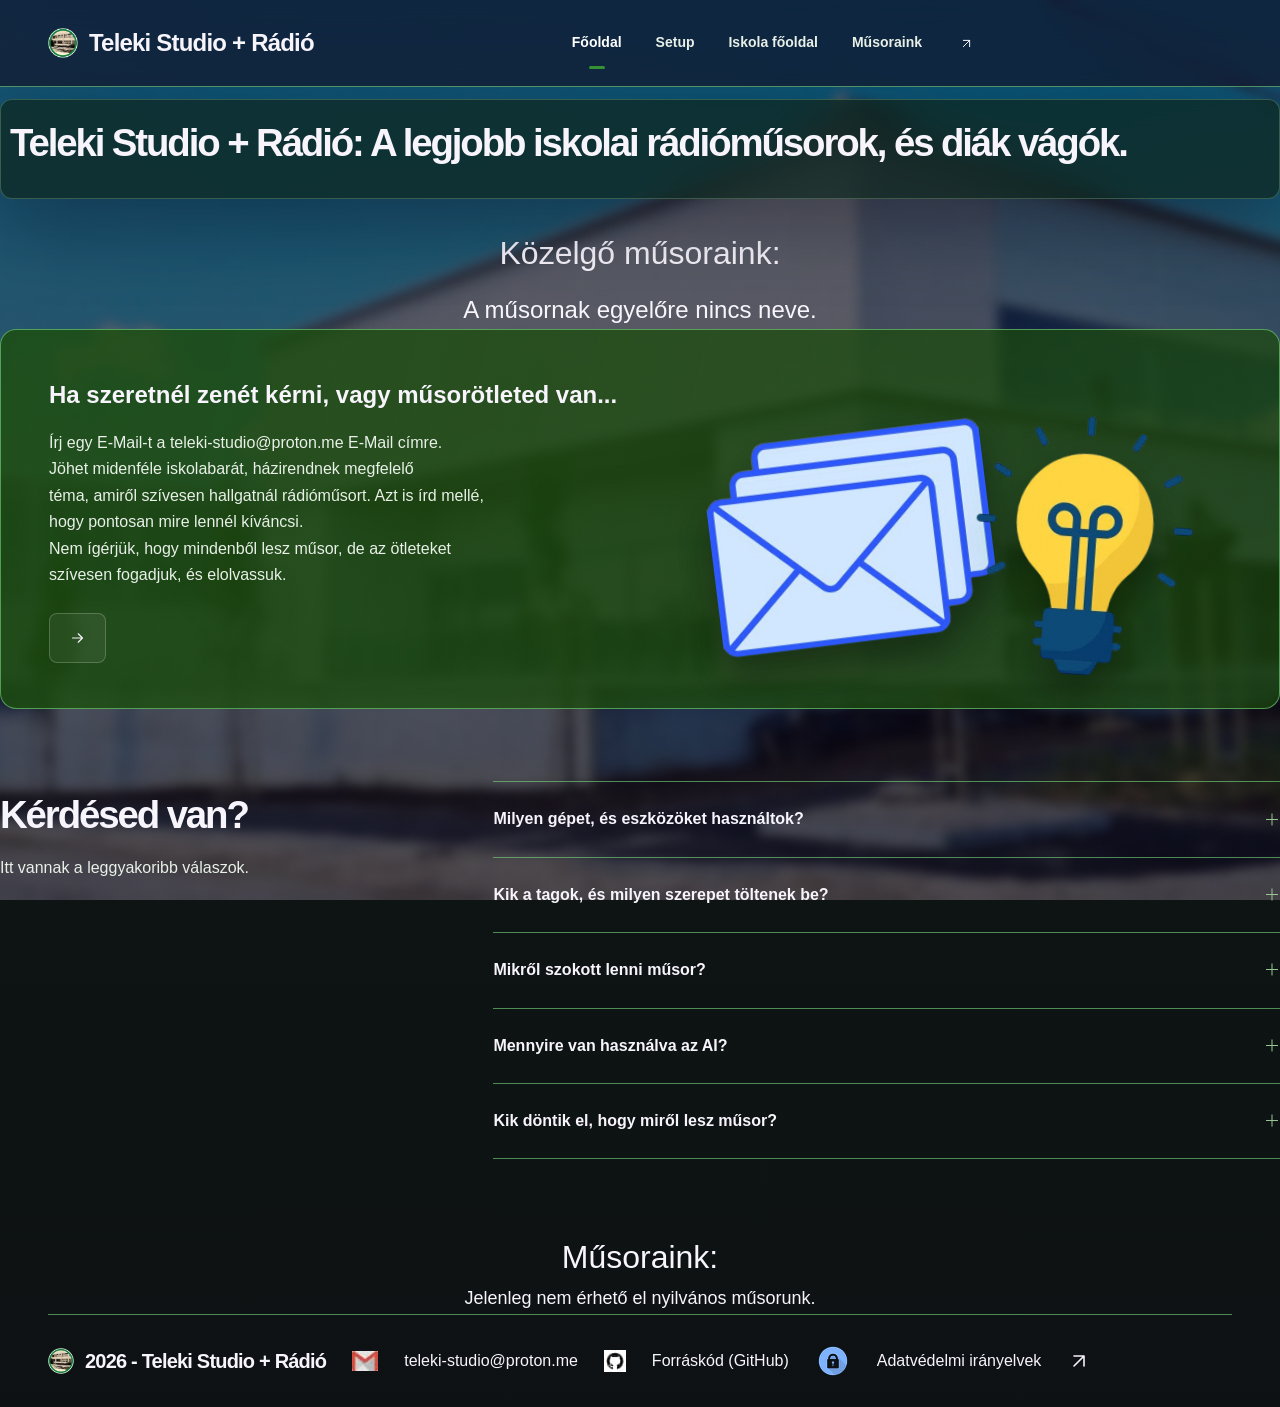
<file: index.html>
<!DOCTYPE html>
<html lang="hu">
  <head>
    <meta charset="UTF-8" />
    <meta name="viewport" content="width=device-width, initial-scale=1" />
    <title>Teleki Studio + Rádió</title>
    <meta name="description" />
    <meta name="robots" content="index, follow" />
    <meta name="theme-color" content="#0d220e" />
    <meta name="color-scheme" content="dark" />
    <meta property="og:title" content="Teleki Studio + Rádió" />
    <meta property="og:image" content="./bgweb.png" />
    <meta property="og:type" content="website" />
    <meta property="og:url" content="https://teleki-studio.github.io" />
    <link rel="icon" type="image/png" href="./favicon.png" />
    <link rel="stylesheet" href="./style.css" />

    <script src="./script.js"></script>
  </head>
  <body>
    <a class="skip-link" href="#main">Ugrás a tartalomhoz</a>
    <header class="site-header">
      <div class="header-inner wrap">
        <a class="brand" href="" aria-label="Teleki Studio – főoldal">
          <img src="logo.png" width="30" height="30" alt="Logo" />
          <span>Teleki Studio + Rádió</span>
        </a>
        <nav aria-label="Fő navigáció">
          <a href="./" aria-current="page">Főoldal</a><a href="./setup/">Setup</a><a href="https://erd-telekisamuel.hu">Iskola főoldal</a><a href="./musoraink/">Műsoraink</a>
            <svg
              class="icon"
              width="24"
              height="24"
              viewBox="0 0 24 24"
              fill="none"
              stroke="currentColor"
              stroke-width="1.6"
              stroke-linecap="round"
              stroke-linejoin="round"
              aria-hidden="true"
            >
              <path d="M7 17 17 7M7 7h10v10" /></svg>
            </a>
        </nav>
            <path d="M7 17 17 7M7 7h10v10" />
            </svg>
        </a>
      </div>
    </header>
      <section class="video-feature" aria-labelledby="video-title">
        <div class="section-heading">
          <div>
            <h2 id="community-title">Teleki Studio + Rádió: A legjobb iskolai rádióműsorok, és diák vágók.</h2>
          </div>
          <!-- <div> -->
            <!-- <h3 id="community-title">⛄ Jó téli szünetet mindenkinek! ⛄</h3> -->
          <!-- </div> -->
        </div>
      </section>
    
            <div style="font-size: xx-large; margin-top: 40px; margin-bottom: 10px;">
            <div style="font-size: xx-large;">
            <div style="text-align: center;">
                <p>
                  Közelgő műsoraink:
                </p>
            </div>
            </div>
            </div>
            <div style="font-size: x-large;">
            <div style="text-align: center;">
                <p>
                  A műsornak egyelőre nincs neve.
                </p>
            </div>
            </div>

      <section class="request-preview" aria-labelledby="request-title">
        <div class="request-preview-copy">
          <h2 id="request-title">Ha szeretnél zenét kérni, vagy műsorötleted van...</h2>
          <p>
            Írj egy E-Mail-t a 
                <a href="./email/">teleki-studio@proton.me</a>
                 E-Mail címre. 
                 <br /> Jöhet midenféle iskolabarát, <a href="https://erd-telekisamuel.hu/wp-content/uploads/2025/10/Hazirend-2025-26_modositott.pdf">házirend</a>nek megfelelő<br />
                téma, amiről szívesen hallgatnál rádióműsort. Azt is írd mellé, 
                hogy pontosan mire lennél kíváncsi.
                <br /> Nem ígérjük, hogy mindenből lesz műsor, de
                az ötleteket szívesen fogadjuk, és elolvassuk.
          </p>
          <a class="button button-secondary" href="./email"
            >
            <svg
              class="icon"
              width="24"
              height="24"
              viewBox="0 0 24 24"
              fill="none"
              stroke="currentColor"
              stroke-width="1.6"
              stroke-linecap="round"
              stroke-linejoin="round"
              aria-hidden="true"
            >
              <path d="M5 12h14M13 6l6 6-6 6" />
            </svg>
          </a>
        </div>
        <div class="request-preview-art" aria-hidden="true">
          <img
            class="preview-mail"
            src="mail_normal.png"
            alt="E-Mail icon"
            loading="lazy"
          >
          <img
            class="preview-idea"
            src="idea.png"
            alt="Idea symbol"
            loading="lazy"
          >
        </div>
      </section>
    
      <section class="faq section-space" id="faq" aria-labelledby="faq-title">
        <div class="faq-intro">
          <h2 id="faq-title">Kérdésed van?</h2>
          <p>Itt vannak a leggyakoribb válaszok.</p>
        </div>
        <div class="faq-list">

          <details>
            <summary>
              Milyen gépet, és eszközöket használtok?
              <span class="faq-plus" aria-hidden="true"></span>
            </summary>
            <div class="faq-answer">
              <p>
                Minden megtalálható a 
                <a href="setup/">Setup oldalon</a>.
              </p>
            </div>
          </details>

          <details>
            <summary>
              Kik a tagok, és milyen szerepet töltenek be?
              <span class="faq-plus" aria-hidden="true"></span>
            </summary>
            <div class="faq-answer">
              <p>
                Adatvédelmi okok miatt, ezt az információt nem jeleníthetjük meg.
              </p>
            </div>
          </details>

          <details>
            <summary>
              Mikről szokott lenni műsor?
              <span class="faq-plus" aria-hidden="true"></span>
            </summary>
            <div class="faq-answer">
              <p>
                A legtöbbször világnapokról, Nemzeti ünnepekről),
                És iskolánk eseményeiről. Tervben vannak interjúk tanárokkal is.
              </p>
            </div>
          </details>

          <details>
            <summary>
              Mennyire van használva az AI?
              <span class="faq-plus" aria-hidden="true"></span>
            </summary>
            <div class="faq-answer">
              <p>
                Amennyiben elakadtunk valamiben, és kell segítség,
                Abban az esetben használunk AI-t. Semelyik hanganyagunk nem tartalmaz AI generált hangokat.
              </p>
            </div>
          </details>

          <details>
            <summary>
              Kik döntik el, hogy miről lesz műsor?
              <span class="faq-plus" aria-hidden="true"></span>
            </summary>
            <div class="faq-answer">
              <p>
                A felügyelő tanár megmondja, hogy mikről lehet, és a tagok szavaznak. Kivétel, mikor kötelező valamit megcsinálni.
              </p>
            </div>
          </details>
        </div>
      </section>
    </main>

    <div style="font-size: xx-large;">
    <div style="text-align: center;">
      <p>
        Műsoraink:
      </p>
    </div>
    </div>
    <div style="font-size: large;">
    <div style="text-align: center;">
      <p>
        Jelenleg nem érhető el nyilvános műsorunk.
      </p>
    </div>
    </div>

    <footer class="site-footer wrap">
      <a class="brand" href="/" aria-label="Teleki Studio – főoldal">
        <img src="logo.png" width="26" height="26" alt="Logo" />
        <span>2026 - Teleki Studio + Rádió</span>
      </a>
      <img src="./mail.jpg" alt="Mail icon">
      <a href="./email"><span>teleki-studio@proton.me</span>
      </a>
      <img src="./github.jpg" alt="GitHub icon">
      <a href="https://github.com/teleki-studio/teleki-studio.github.io">Forráskód (GitHub)</a>
      <img src="./privacy/lock.png" alt="Lock icon">
      <a href="./privacy">Adatvédelmi irányelvek</a>
      <svg
          class="icon"
          width="24"
          height="24"
          viewBox="0 0 24 24"
          fill="none"
          stroke="currentColor"
          stroke-width="1.6"
          stroke-linecap="round"
          stroke-linejoin="round"
          aria-hidden="true"
        >
          <path d="M7 17 17 7M7 7h10v10" />
        </svg>
    </footer>
</body>
</html>
</file>
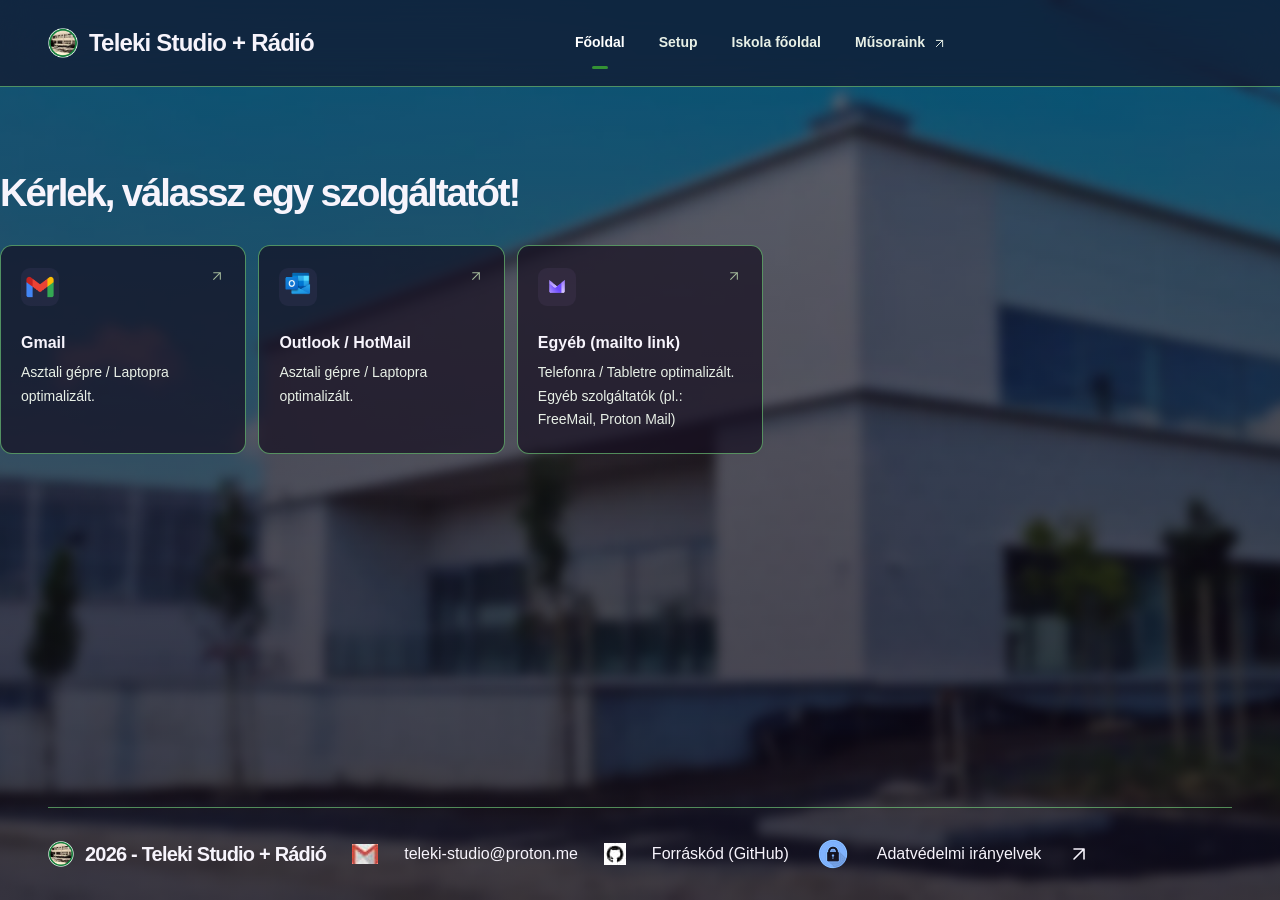
<file: email/index.html>
<!DOCTYPE html>
<html lang="hu">
  <head>
    <meta charset="UTF-8" />
    <meta name="viewport" content="width=device-width, initial-scale=1" />
    <title>E-Mail írás</title>
    <meta name="description" />
    <meta name="robots" content="noindex, follow" />
    <meta name="theme-color" content="#0d220e" />
    <meta name="color-scheme" content="dark" />
    <meta property="og:title" content="E-Mail írás" />
    <meta property="og:type" content="website" />
    <meta property="og:url" content="https://teleki-studio.github.io/email" />
    <link rel="icon" type="image/png" href="../favicon.png" />
    <link rel="stylesheet" href="./style.css" />
    <script src="../script.js"></script>
  </head>
  <body>
    <a class="skip-link" href="#main">Ugrás a tartalomhoz</a>
    <header class="site-header">
      <div class="header-inner wrap">
        <a class="brand" href="../" aria-label="Teleki Studio + Rádió">
          <img src="../logo.png" width="30" height="30" alt="" />
          <span>Teleki Studio + Rádió</span>
          </a>
        <nav aria-label="Fő navigáció">
          <a href="../" aria-current="page">Főoldal</a><a href="../setup/">Setup</a><a href="https://erd-telekisamuel.hu">Iskola főoldal</a><a href="../musoraink">Műsoraink
            <svg
              class="icon"
              width="24"
              height="24"
              viewBox="0 0 24 24"
              fill="none"
              stroke="currentColor"
              stroke-width="1.6"
              stroke-linecap="round"
              stroke-linejoin="round"
              aria-hidden="true"
            >
              <path d="M7 17 17 7M7 7h10v10" />
            </svg>
          </a>
        </nav>
          <svg
            class="icon"
            width="24"
            height="24"
            viewBox="0 0 24 24"
            fill="none"
            stroke="currentColor"
            stroke-width="1.6"
            stroke-linecap="round"
            stroke-linejoin="round"
            aria-hidden="true"
          >
            </a>
      </div>
    </header>

      <section
        class="community section-space"
        aria-labelledby="community-title"
      >
        <div class="section-heading">
          <div style="text-align: center;">
            <h2 id="community-title">Kérlek, válassz egy szolgáltatót!</h2>
          </div>
        </div>
        <div class="social-grid">
          <a
            class="social-card gmail"
            href="https://mail.google.com/mail/?view=cm&fs=1&to=teleki-studio@proton.me&su=Műsor+ötlet&body="
            target="_blank"
            rel="noopener noreferrer"
            >
            <div class="social-card-top">
              <span class="social-icon">
                <img
                  src="./gmail.png"
                  alt="Gmail"
                >
                  <rect x="3" y="5" width="18" height="14" rx="4" />
                  <path d="m10 9 5 3-5 3Z" />
              </span>
              <svg
                class="icon social-arrow"
                width="24"
                height="24"
                viewBox="0 0 24 24"
                fill="none"
                stroke="currentColor"
                stroke-width="1.6"
                stroke-linecap="round"
                stroke-linejoin="round"
                aria-hidden="true"
              >
                <path d="M7 17 17 7M7 7h10v10" />
              </svg>
            </div>
            <h3>Gmail</h3>
            <p>Asztali gépre / Laptopra optimalizált.</p>
          </a>
          <a
            class="social-card outlook"
            href="https://outlook.live.com/default.0.aspx?rru=compose&to=teleki-studio@proton.me&subject=Műsor+ötlet&body="
            target="_blank"
            rel="noopener noreferrer"
            >
            <div class="social-card-top">
              <span class="social-icon">
                <img
                  src="./outlook.png"
                  alt="Outlook"
                >
                  <path
                    d="M8 5 5 6C3 9 2 13 3 17l4 2 1-2m8-12 3 1c2 3 3 7 2 11l-4 2-1-2M7 16c3 2 7 2 10 0M8 5c3 1 5 1 8 0"
                  />
                  <circle cx="8.5" cy="12" r="1" />
                  <circle cx="15.5" cy="12" r="1" />
                  </span>
              <svg
                class="icon social-arrow"
                width="24"
                height="24"
                viewBox="0 0 24 24"
                fill="none"
                stroke="currentColor"
                stroke-width="1.6"
                stroke-linecap="round"
                stroke-linejoin="round"
                aria-hidden="true"
              >
                <path d="M7 17 17 7M7 7h10v10" />
              </svg>
            </div>
            <h3>Outlook / HotMail</h3>
            <p>Asztali gépre / Laptopra optimalizált.</p>
            </a>
          <a
            class="social-card etc"
            href="mailto:teleki-studio@proton.me"
            target="_blank"
            rel="noopener noreferrer">
            <div class="social-card-top">
              <span class="social-icon">
                <img src="./etc.png"
                  alt="Egyéb"
                >
                  <path
                    d="M20 11.5a8 8 0 0 1-8 8H5l-3 2 1.5-6A8 8 0 1 1 20 11.5Z"
                  />
                  <path d="M7 11h.01M11 11h.01M15 11h.01" />
                  </span>
              <svg
                class="icon social-arrow"
                width="24"
                height="24"
                viewBox="0 0 24 24"
                fill="none"
                stroke="currentColor"
                stroke-width="1.6"
                stroke-linecap="round"
                stroke-linejoin="round"
                aria-hidden="true"
              >
                <path d="M7 17 17 7M7 7h10v10" />
              </svg>
            </div>
            <h3>Egyéb (mailto link)</h3>
            <p>Telefonra / Tabletre optimalizált. Egyéb szolgáltatók (pl.: FreeMail, Proton Mail)</p></a
          >
        </div>
      </section>

    <footer class="site-footer wrap">
      <a class="brand" href="../" aria-label="Teleki Studio – főoldal">
        <img src="../logo.png" width="26" height="26" alt="" />
        <span>2026 - Teleki Studio + Rádió</span>
      </a>
      <img src="../mail.jpg" alt="Mail icon">
      <a href="./email"><span>teleki-studio@proton.me</span>
      </a>
      <img src="../github.jpg" alt="GitHub icon">
      <a href="https://github.com/teleki-studio/teleki-studio.github.io">Forráskód (GitHub)</a>
      <img src="../privacy/lock.png" alt="Lock icon">
      <a href="../privacy">Adatvédelmi irányelvek</a>
        <svg
          class="icon"
          width="24"
          height="24"
          viewBox="0 0 24 24"
          fill="none"
          stroke="currentColor"
          stroke-width="1.6"
          stroke-linecap="round"
          stroke-linejoin="round"
          aria-hidden="true"
        >
          <path d="M7 17 17 7M7 7h10v10" />
        </svg>
    </footer>
  </body>
</html>
</file>
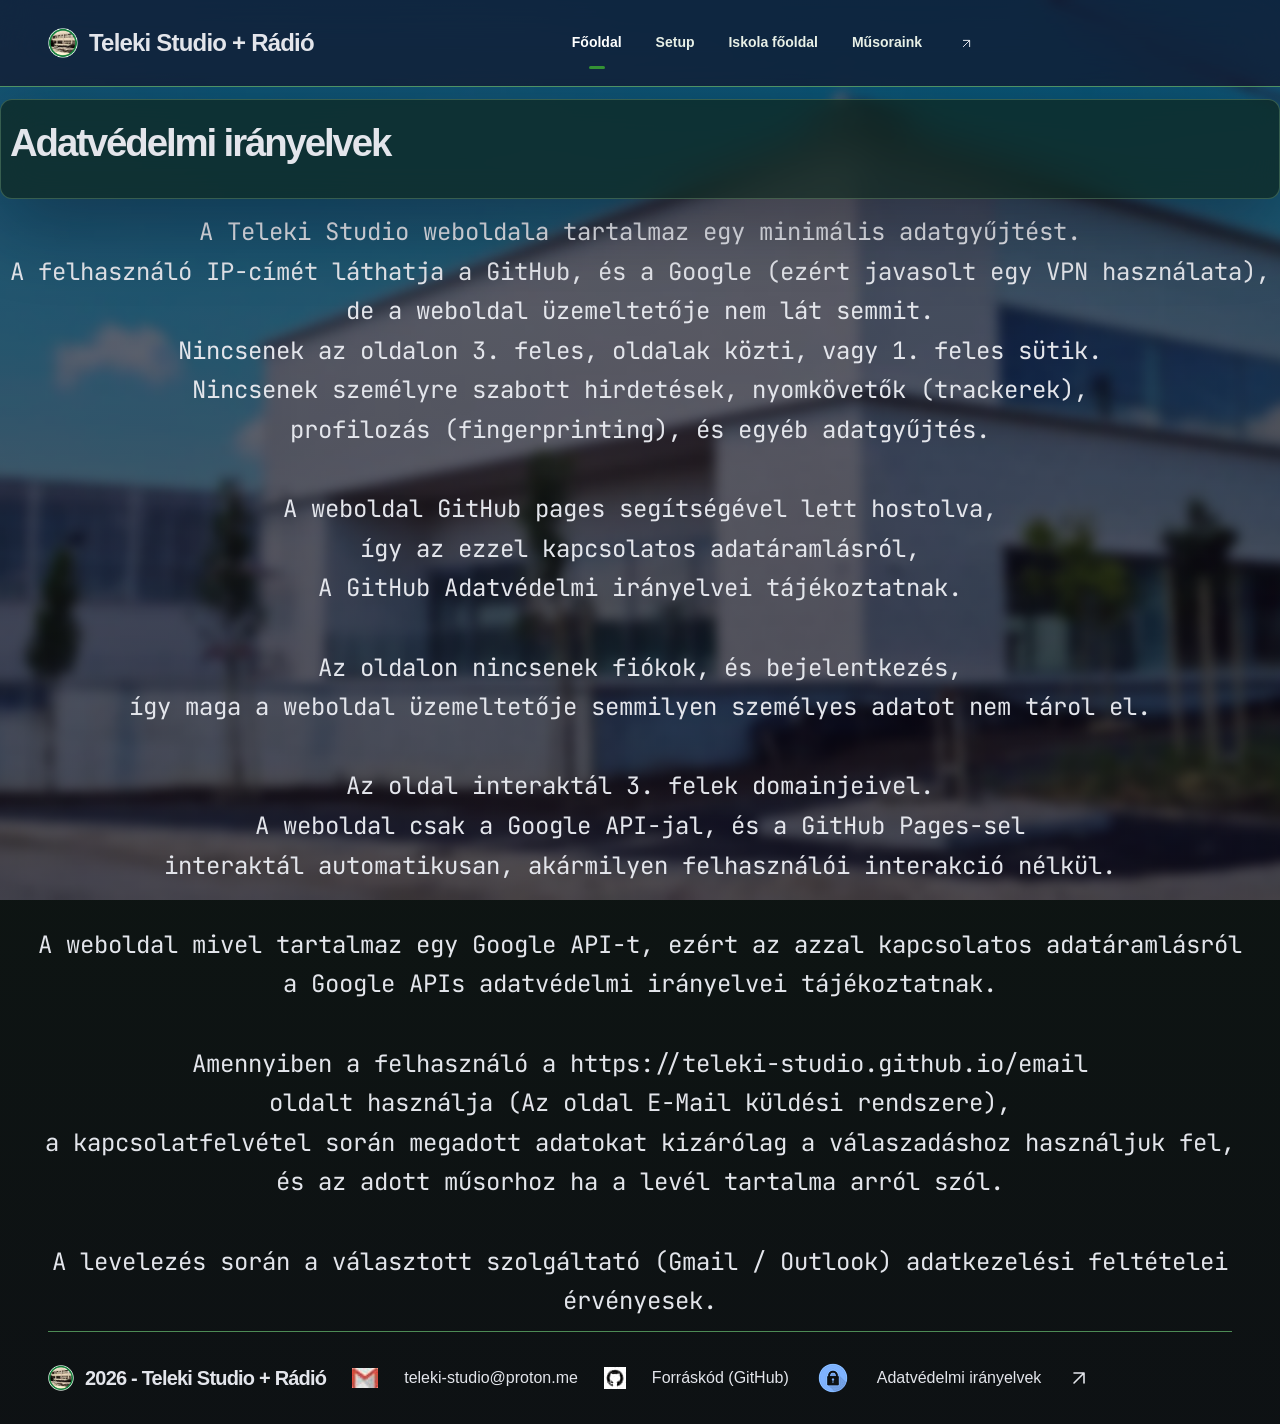
<file: privacy/index.html>
<!DOCTYPE html>
<html lang="hu">
  <head>
    <meta charset="UTF-8" />
    <meta name="viewport" content="width=device-width, initial-scale=1" />
    <title>Adatvédelmi irányelvek</title>
    <meta name="description" />
    <meta name="robots" content="index, follow" />
    <meta name="theme-color" content="#0d220e" />
    <meta name="color-scheme" content="dark" />
    <meta property="og:title" content="Adatvédelmi irányelvek" />
    <meta property="og:type" content="website" />
    <meta property="og:url" content="https://teleki-studio.github.io/privacy" />
    <link rel="icon" type="image/png" href="../favicon.png" />
    <link rel="stylesheet" href="./style.css" />

    <script src="../script.js"></script>
  </head>
  <body>
    <a class="skip-link" href="#main">Ugrás a tartalomhoz</a>
    <header class="site-header">
      <div class="header-inner wrap">
        <a class="brand" href="../" aria-label="Teleki Studio – főoldal"
          ><img src="../logo.png" width="30" height="30" alt="" />
          <span>Teleki Studio + Rádió</span>
        </a>
        <nav aria-label="Fő navigáció">
          <a href="../" aria-current="page">Főoldal</a><a href="../setup/">Setup</a><a href="https://erd-telekisamuel.hu">Iskola főoldal</a><a href="../musoraink/">Műsoraink</a>
            <svg
              class="icon"
              width="24"
              height="24"
              viewBox="0 0 24 24"
              fill="none"
              stroke="currentColor"
              stroke-width="1.6"
              stroke-linecap="round"
              stroke-linejoin="round"
              aria-hidden="true"
            >
              <path d="M7 17 17 7M7 7h10v10" /></svg>
            </a>
        </nav>
            <path d="M7 17 17 7M7 7h10v10" />
            </svg>
        </a>
      </div>
    </header>
      <section class="video-feature" aria-labelledby="video-title">
        <div class="section-heading">
          <div style="text-align: center;">
            <h2 id="community-title">Adatvédelmi irányelvek</h2>
          </div>
        </div>
      </section>
    
            <div style="font-size: x-large; margin-top: 25px; margin-bottom: 10px;">
            <div style="text-align: center;">
                <p class="jetbrains-mono">
                    A Teleki Studio weboldala tartalmaz egy minimális adatgyűjtést.<br />
                    A felhasználó IP-címét láthatja a GitHub, és a Google (ezért javasolt egy VPN használata),<br />
                    de a weboldal üzemeltetője nem lát semmit.<br />
                    Nincsenek az oldalon 3. feles, oldalak közti, vagy 1. feles sütik.<br />
                    Nincsenek személyre szabott hirdetések, nyomkövetők (trackerek),<br />
                    profilozás (fingerprinting), és egyéb adatgyűjtés.<br />
                    <br />
                    A weboldal GitHub pages segítségével lett hostolva,<br />
                    így az ezzel kapcsolatos adatáramlásról,<br />
                    A GitHub Adatvédelmi irányelvei tájékoztatnak.<br />
                    <br />
                    Az oldalon nincsenek fiókok, és bejelentkezés,<br />
                    így maga a weboldal üzemeltetője semmilyen személyes adatot nem tárol el.<br />
                    <br />
                    Az oldal interaktál 3. felek domainjeivel.<br />
                    A weboldal csak a Google API-jal, és a GitHub Pages-sel<br />
                    interaktál automatikusan, akármilyen felhasználói interakció nélkül.<br />
                    <br />
                    A weboldal mivel tartalmaz egy Google API-t, ezért az azzal kapcsolatos adatáramlásról<br />
                    a Google APIs adatvédelmi irányelvei tájékoztatnak.<br />
                    <br />
                    Amennyiben a felhasználó a <a href="https://teleki-studio.github.io/email">https://teleki-studio.github.io/email</a><br />
                    oldalt használja (Az oldal E-Mail küldési rendszere),<br />
                    a kapcsolatfelvétel során megadott adatokat kizárólag a válaszadáshoz használjuk fel,<br />
                    és az adott műsorhoz ha a levél tartalma arról szól.<br />
                    <br />
                    A levelezés során a választott szolgáltató (Gmail / Outlook) adatkezelési feltételei érvényesek.
                </p>
            </div>
            </div>

    <footer class="site-footer wrap">
      <a class="brand" href="/" aria-label="Teleki Studio – főoldal">
        <img src="../logo.png" width="26" height="26" alt="" />
        <span>2026 - Teleki Studio + Rádió</span>
      </a>
      <img src="../mail.jpg" alt="Mail icon">
      <a href="../email/"><span>teleki-studio@proton.me</span>
      </a>
      <img src="../github.jpg" alt="GitHub icon">
      <a href="https://github.com/teleki-studio/teleki-studio.github.io">Forráskód (GitHub)</a>
      <img src="../privacy/lock.png" alt="Lock icon">
      <a href="./">Adatvédelmi irányelvek</a>
      <svg
          class="icon"
          width="24"
          height="24"
          viewBox="0 0 24 24"
          fill="none"
          stroke="currentColor"
          stroke-width="1.6"
          stroke-linecap="round"
          stroke-linejoin="round"
          aria-hidden="true"
        >
          <path d="M7 17 17 7M7 7h10v10" />
        </svg>
    </footer>
</body>
</html>
</file>
<file: style.css>
@import url('https://fonts.googleapis.com/css2?family=JetBrains+Mono:ital,wght@0,100..800;1,100..800&display=swap');

:root {
  color-scheme: dark;
  --text: #f7f4fc;
  --muted: #e8f0e7;
  --subtle: #a3b99a;
  --line: rgba(117, 214, 125, 0.616);
  --surface: rgba(21, 13, 32, .72);
  --darkgreen: #349234;
  --lightgreen: #31c74a;
  font-family: "Noto Sans", sans-serif;
  color: var(--text);
  background: #0d220e;
  font-synthesis: none;
  -webkit-font-smoothing: antialiased;
}
* { box-sizing: border-box; }
html { scroll-behavior: smooth; scroll-padding-top: 110px; }
body { margin: 0; font-size: 1rem; line-height: 1.65; background: linear-gradient(180deg, rgba(14, 8, 23, .34), rgba(14, 8, 23, .64)), url("./bgweb.png") center / cover no-repeat fixed; }
body, h1, h2, h3, p, figure { margin: 0; }
a { color: inherit; text-decoration: none; }
button, input { font: inherit; }
img { display: block; max-width: 100%; height: auto; }
svg { flex-shrink: 0; vertical-align: middle; }
::selection { color: #fff; background: #085e08; }
:focus-visible { outline: 2px solid #0a6d37; outline-offset: 5px; border-radius: 4px; }
.wrap { width: min(1240px, calc(100% - 96px)); margin-inline: auto; }
.skip-link { position: fixed; z-index: 100; top: 12px; left: 12px; padding: 12px 20px; background: #fff; color: #160d22; transform: translateY(-180%); }
.skip-link:focus { transform: translateY(0); }
.site-header { position: sticky; top: 0; z-index: 20; border-bottom: 1px solid var(--line); background: rgba(20, 11, 31, .6); backdrop-filter: blur(24px); -webkit-backdrop-filter: blur(24px); transition: background .2s; }
.site-header.is-scrolled { background: rgba(20, 11, 31, .92); }
.header-inner { min-height: 86px; display: flex; align-items: center; justify-content: space-between; gap: 28px; }
.brand { display: inline-flex; align-items: center; gap: 11px; font-size: 1.5rem; font-weight: 800; letter-spacing: -.8px; line-height: 1; }
.brand img { object-fit: contain; }
.brand-dot { color: var(--darkgreen); }
.site-header nav { display: flex; align-items: center; gap: 34px; }
.site-header nav a { color: var(--muted); font-size: .875rem; font-weight: 600; padding-block: 31px; position: relative; transition: color .2s; white-space: nowrap; }
.site-header nav a:hover, .site-header nav a[aria-current] { color: #fff; }
.site-header nav a[aria-current]::after { content: ""; position: absolute; bottom: 17px; height: 3px; width: 16px; border-radius: 2px; background: var(--darkgreen); left: calc(50% - 8px); }
.site-header nav .icon { width: 15px; height: 15px; margin-left: 3px; }
.header-cta { display: flex; align-items: center; gap: 9px; padding: 9px 14px; border: 1px solid var(--line); border-radius: 8px; background: rgba(255,255,255,.04); font-size: .875rem; font-weight: 700; transition: background .2s; }
.header-cta:hover { background: rgba(255,255,255,.1); }
.header-cta .icon { width: 18px; height: 18px; }
.header-cta .icon:last-child { width: 14px; }
.hero { display: grid; grid-template-columns: 1.08fr 1fr; gap: 52px; align-items: center; padding: 96px 0 76px; }
.hero > * { min-width: 0; }
.eyebrow { display: flex; align-items: center; gap: 9px; color: #bde5bd; font-size: .75rem; font-weight: 700; letter-spacing: 2px; line-height: 1.5; }
.status-dot { width: 6px; height: 6px; border-radius: 50%; background: #8cffa5; box-shadow: 0 0 12px #05642180; flex-shrink: 0; }
h1 { font-size: clamp(3.4rem, 5.2vw, 4.7rem); line-height: 1.08; font-weight: 800; letter-spacing: -.065em; overflow-wrap: anywhere; }
.hero h1 { margin-top: 25px; }
.accent-text { color: #086e08; background: linear-gradient(105deg, #0e720b, #06720b); -webkit-background-clip: text; background-clip: text; -webkit-text-fill-color: transparent; }
.hero-description { color: var(--muted); max-width: 470px; margin-top: 26px; font-size: 1rem; line-height: 1.85; }
.hero-actions { display: flex; gap: 22px; align-items: center; flex-wrap: wrap; margin-top: 30px; }
.button { display: inline-flex; align-items: center; justify-content: center; gap: 10px; padding: 14px 19px; font-size: .875rem; font-weight: 700; line-height: 1.5; border-radius: 8px; transition: transform .2s, background .2s, border-color .2s; }
.button .icon { width: 20px; height: 20px; }
.button .icon:last-child { width: 17px; }
.button:hover { transform: translateY(-2px); }
.button-primary { background: #0f6b1b; color: #160921; border: 1px solid #09750e; box-shadow: 0 6px 26px #9643e333; }
.button-primary:hover { background: #1e6e14; }
.button-secondary { background: rgba(255,255,255,.06); border: 1px solid rgba(255,255,255,.2); }
.button-secondary:hover { background: rgba(255,255,255,.12); border-color: #15682e; }
.text-link { display: inline-flex; align-items: center; gap: 9px; font-size: .875rem; font-weight: 600; padding-block: 10px; }
.text-link .icon { width: 18px; height: 18px; transition: transform .2s; }
.text-link:hover .icon { transform: translateX(3px); }
.topic-list { display: flex; flex-wrap: wrap; gap: 18px; margin-top: 32px; color: var(--subtle); font-size: .75rem; }
.topic-list span + span::before { content: "/"; color: #73b46a; margin-right: 18px; }
.video-feature { background: rgba(13, 37, 28, 0.72); border: 1px solid rgba(196, 255, 178, 0.22); border-radius: 12px; padding: 9px 9px 3px 9px; box-shadow: 0 24px 80px #06020e55; backdrop-filter: blur(18px); -webkit-backdrop-filter: blur(18px); transform: translateY(12px); }
.video-topline { display: flex; justify-content: space-between; align-items: center; margin: 0 2px 16px; }
.video-topline > .icon { color: #085e29; width: 20px; height: 20px; }
.video-topline .eyebrow { font-size: .75rem; letter-spacing: 1.6px; }
.video-frame { aspect-ratio: 16 / 9; background: #0d0716; overflow: hidden; border-radius: 8px; }
.video-frame iframe { display: block; width: 100%; height: 100%; border: 0; }
.video-caption { display: flex; justify-content: space-between; align-items: center; gap: 16px; padding: 19px 3px 3px; }
.video-caption h2 { font-size: 1.125rem; letter-spacing: -.4px; }
.video-caption p { color: var(--subtle); font-size: .875rem; margin-top: 3px; }
.round-link { width: 40px; height: 40px; border: 1px solid var(--line); border-radius: 50%; display: grid; place-items: center; flex-shrink: 0; transition: background .2s; }
.round-link:hover { background: #20b42855; }
.round-link .icon { width: 19px; height: 19px; }
.partners { display: flex; align-items: center; gap: 64px; border-block: 1px solid var(--line); padding: 30px 0; }
.partners h2 { flex: 0 0 170px; color: var(--subtle); font-size: .75rem; line-height: 1.8; letter-spacing: 1.8px; font-weight: 600; }
.partner-logos { display: flex; align-items: center; justify-content: space-around; gap: 36px; width: 100%; }
.partner-logos a { display: flex; align-items: center; justify-content: center; min-height: 44px; opacity: .9; transition: opacity .2s; }
.partner-logos a:hover { opacity: 1; }
.partner-logos img { max-width: 135px; max-height: 32px; object-fit: contain; }
.section-space { padding-block: 72px; }
.section-heading { display: flex; align-items: end; justify-content: space-between; gap: 24px; margin-bottom: 29px; }
.section-heading h2, .setup-preview h2, .faq h2 { margin-top: 11px; font-size: clamp(1.9rem, 3vw, 2.5rem); letter-spacing: -.055em; line-height: 1.2; }
.section-heading > p, .faq-intro > p:last-child { font-size: 1rem; color: var(--muted); line-height: 1.8; }
.social-grid { display: grid; grid-template-columns: repeat(5, minmax(0,1fr)); gap: 12px; }
.social-card { display: block; padding: 22px 20px; border: 1px solid var(--line); border-radius: 12px; background: rgba(20,12,31,.67); transition: transform .2s, border-color .2s, background .2s; }
.social-card:hover { transform: translateY(-4px); border-color: #0a5c257a; background: rgba(27, 66, 27, 0.8); }
.social-card-top { display: flex; justify-content: space-between; align-items: start; margin-bottom: 24px; }
.social-icon { color: #cdefcc; width: 38px; height: 38px; display: grid; place-items: center; background: #bc8feb10; border-radius: 9px; }
.social-arrow { width: 16px; height: 16px; color: var(--subtle); }
.email .social-icon { color: #b3faa5; }
.social-card h3 { font-size: 1rem; font-weight: 700; }
.social-card p { margin-top: 5px; font-size: .875rem; color: var(--muted); }
.request-preview { display: grid; grid-template-columns: 1fr .8fr; gap: 24px; padding: 45px 48px; position: relative; overflow: hidden; border-radius: 16px; border: 1px solid var(--line); background: linear-gradient(105deg, rgba(29, 78, 16, 0.85), rgba(28, 73, 13, 0.7)); }
.request-preview-copy { z-index: 1; }
.request-preview-copy > p:not(.eyebrow) { margin-top: 15px; font-size: 1rem; color: var(--muted); max-width: 440px; }
.request-preview .button { margin-top: 25px; }
.request-preview-art { position: relative; min-height: 220px; }
.request-preview-art img { position: absolute; object-fit: contain; filter: drop-shadow(0 20px 18px #04100470); }
.preview-idea { height: 275px; right: 10px; bottom: -20px; transform: rotate(4deg); }
.preview-mail { width: 280px; bottom: -15px; left: -5px; transform: rotate(-7deg); }
.faq { display: grid; grid-template-columns: .75fr 1.4fr; gap: 72px; }
.faq-intro > p:last-child { margin-top: 16px; }
.faq-list details { border-bottom: 1px solid var(--line); }
.faq-list details:first-child { border-top: 1px solid var(--line); }
.faq-list summary { display: flex; align-items: center; justify-content: space-between; gap: 24px; padding: 24px 0; cursor: pointer; list-style: none; font-size: 1rem; font-weight: 600; }
.faq-list summary::-webkit-details-marker { display: none; }
.faq-list summary:hover { color: #20a52d; }
.faq-plus { position: relative; width: 16px; height: 16px; flex-shrink: 0; }
.faq-plus::before, .faq-plus::after { content: ""; position: absolute; background: #98c594; width: 12px; height: 1px; left: 2px; top: 7px; }
.faq-plus::after { transform: rotate(90deg); transition: transform .2s; }
details[open] .faq-plus::after { transform: rotate(0); }
.faq-answer { color: var(--muted); font-size: 1rem; padding: 0 30px 24px 0; }
.faq-answer a { color: #137706; text-decoration: underline; text-underline-offset: 4px; }
.site-footer { border-top: 1px solid var(--line); display: flex; align-items: center; gap: 26px; padding-block: 28px; }
.site-footer .brand { font-size: 1.25rem; }
.site-footer p { color: var(--subtle); font-size: .875rem; }
.site-footer > a:last-child { display: inline-flex; align-items: center; gap: 8px; color: var(--muted); font-size: .875rem; }
.site-footer > a:last-child .icon { width: 16px; height: 16px; }
.jetbrains-mono { font-family: "JetBrains Mono", monospace; }
p {
	text-wrap:balance;
}
@media (min-width: 1500px) { .hero { padding-block: 112px 92px; } }
@media (max-width: 1100px) {
  .wrap { width: calc(100% - 64px); }
  .hero { gap: 32px; padding-block: 72px 60px; }
  h1 { font-size: 3.5rem; }
  .hero-actions { gap: 8px 20px; }
  .partners { gap: 32px; }
  .partner-logos { gap: 24px; }
  .partner-logos img { max-width: 105px; max-height: 26px; }
  .social-card { padding: 18px 14px; }
  .social-card p { max-width: 130px; }
  .setup-preview { padding: 36px; }
  .preview-pc { height: 235px; right: -15px; }
  .preview-laptop { width: 230px; left: -5px; }
  .faq { gap: 40px; }
}
@media (max-width: 800px) {
  .wrap { width: calc(100% - 40px); }
  .header-inner { min-height: 74px; gap: 16px; }
  .site-header nav { gap: 24px; }
  .site-header nav a { padding-block: 25px; }
  .site-header nav a[aria-current]::after { bottom: 12px; }
  .header-cta { display: none; }
  .hero { grid-template-columns: 1fr; gap: 38px; padding-block: 52px 46px; }
  .hero-copy { max-width: 620px; }
  h1 { font-size: clamp(3.1rem, 8.8vw, 4.4rem); }
  .hero-description { max-width: 530px; }
  .hero-actions { gap: 18px; }
  .topic-list { margin-top: 23px; }
  .video-feature { transform: none; padding: 15px; }
  .partners { display: block; padding-block: 25px; }
  .partners h2 { text-align: center; margin-bottom: 22px; }
  .partner-logos { gap: 20px; }
  .section-space { padding-block: 48px; }
  .section-heading { display: block; }
  .section-heading > p { margin-top: 16px; }
  .section-heading > p br { display: none; }
  .social-grid { grid-template-columns: repeat(6,minmax(0,1fr)); }
  .social-card { grid-column: span 2; padding: 20px; }
  .social-card:nth-last-child(-n+2) { grid-column: span 3; }
  .social-card p { max-width: none; }
  .setup-preview { grid-template-columns: 1fr; padding: 30px; }
  .setup-preview-art { min-height: 200px; max-width: 420px; width: 100%; margin-inline: auto; }
  .preview-pc { right: 20px; height: 235px; bottom: -30px; }
  .preview-laptop { width: 250px; bottom: -30px; left: 15px; }
  .faq { grid-template-columns: 1fr; gap: 28px; }
  .site-footer { flex-wrap: wrap; gap: 18px; }
  .site-footer p { display: none; }
}
@media (max-width: 480px) {
  .brand { font-size: 1.25rem; gap: 8px; }
  .brand img { width: 25px; height: 25px; }
  .header-inner { gap: 12px; }
  .site-header nav { gap: 17px; }
  .site-header nav a { font-size: .875rem; }
  .site-header nav .icon { display: none; }
  .hero { padding-top: 40px; }
  .hero h1 { margin-top: 20px; }
  .hero-actions { gap: 8px; align-items: flex-start; flex-direction: column; }
  .eyebrow { font-size: .75rem; letter-spacing: 1.6px; }
  .topic-list { gap: 12px; font-size: .75rem; }
  .topic-list span + span::before { margin-right: 12px; }
  .partner-logos { gap: 15px; }
  .partner-logos img { max-width: 70px; max-height: 22px; }
  .social-grid { grid-template-columns: repeat(2,minmax(0,1fr)); gap: 10px; }
  .social-card, .social-card:nth-last-child(-n+2) { grid-column: auto; padding: 18px; }
  .social-card:last-child { grid-column: 1 / -1; display: grid; grid-template-columns: 1fr 1fr; align-items: center; }
  .social-card:last-child .social-card-top { grid-column: 1 / -1; margin-bottom: 12px; }
  .social-card:last-child p { margin: 0; text-align: right; }
  .setup-preview { padding: 25px; }
  .setup-preview-art { min-height: 185px; }
  .preview-pc { right: 0; height: 220px; }
  .preview-laptop { width: 220px; left: -15px; }
  .faq-list summary { gap: 18px; padding-block: 22px; }
  .site-footer > a:last-child { font-size: .875rem; }
}
@media (max-width: 400px) { .site-header .brand > span { display: none; } h1 { font-size: 2.75rem; } .topic-list { gap: 8px; } .topic-list span + span::before { margin-right: 8px; } }
@media (prefers-reduced-motion: reduce) { html { scroll-behavior: auto; } *, *::before, *::after { transition: none !important; animation: none !important; } }
</file>
<file: email/style.css>
@import url('https://fonts.googleapis.com/css2?family=JetBrains+Mono:ital,wght@0,100..800;1,100..800&display=swap');

:root {
  color-scheme: dark;
  --text: #f7f4fc;
  --muted: #e8f0e7;
  --subtle: #a3b99a;
  --line: rgba(117, 214, 125, 0.616);
  --surface: rgba(21, 13, 32, .72);
  --darkgreen: #349234;
  --lightgreen: #31c74a;
  font-family: "Noto Sans", sans-serif;
  color: var(--text);
  background: #0d220e;
  font-synthesis: none;
  -webkit-font-smoothing: antialiased;
}
* { box-sizing: border-box; }
html, body {
  height: 100%;
}

body {
  margin: 0;
  font-size: 1rem;
  line-height: 1.65;
  background: linear-gradient(180deg, rgba(14, 8, 23, .34), rgba(14, 8, 23, .64)), url("../bgweb.png") center / cover no-repeat fixed;
  display: flex;
  flex-direction: column;
  min-height: 100vh;
}
body, h1, h2, h3, p, figure { margin: 0; }
a { color: inherit; text-decoration: none; }
button, input { font: inherit; }
img { display: block; max-width: 100%; height: auto; }
svg { flex-shrink: 0; vertical-align: middle; }
::selection { color: #fff; background: #085e08; }
:focus-visible { outline: 2px solid #0a6d37; outline-offset: 5px; border-radius: 4px; }
.wrap { width: min(1240px, calc(100% - 96px)); margin-inline: auto; }
.skip-link { position: fixed; z-index: 100; top: 12px; left: 12px; padding: 12px 20px; background: #fff; color: #160d22; transform: translateY(-180%); }
.skip-link:focus { transform: translateY(0); }
.site-header { position: sticky; top: 0; z-index: 20; border-bottom: 1px solid var(--line); background: rgba(20, 11, 31, .6); backdrop-filter: blur(24px); -webkit-backdrop-filter: blur(24px); transition: background .2s; }
.site-header.is-scrolled { background: rgba(20, 11, 31, .92); }
.header-inner { min-height: 86px; display: flex; align-items: center; justify-content: space-between; gap: 28px; }
.brand { display: inline-flex; align-items: center; gap: 11px; font-size: 1.5rem; font-weight: 800; letter-spacing: -.8px; line-height: 1; }
.brand img { object-fit: contain; }
.brand-dot { color: var(--darkgreen); }
.site-header nav { display: flex; align-items: center; gap: 34px; }
.site-header nav a { color: var(--muted); font-size: .875rem; font-weight: 600; padding-block: 31px; position: relative; transition: color .2s; white-space: nowrap; }
.site-header nav a:hover, .site-header nav a[aria-current] { color: #fff; }
.site-header nav a[aria-current]::after { content: ""; position: absolute; bottom: 17px; height: 3px; width: 16px; border-radius: 2px; background: var(--darkgreen); left: calc(50% - 8px); }
.site-header nav .icon { width: 15px; height: 15px; margin-left: 3px; }
.header-cta { display: flex; align-items: center; gap: 9px; padding: 9px 14px; border: 1px solid var(--line); border-radius: 8px; background: rgba(255,255,255,.04); font-size: .875rem; font-weight: 700; transition: background .2s; }
.header-cta:hover { background: rgba(255,255,255,.1); }
.header-cta .icon { width: 18px; height: 18px; }
.header-cta .icon:last-child { width: 14px; }
.hero { display: grid; grid-template-columns: 1.08fr 1fr; gap: 52px; align-items: center; padding: 96px 0 76px; }
.hero > * { min-width: 0; }
.eyebrow { display: flex; align-items: center; gap: 9px; color: #bde5bd; font-size: .75rem; font-weight: 700; letter-spacing: 2px; line-height: 1.5; }
.status-dot { width: 6px; height: 6px; border-radius: 50%; background: #8cffa5; box-shadow: 0 0 12px #05642180; flex-shrink: 0; }
h1 { font-size: clamp(3.4rem, 5.2vw, 4.7rem); line-height: 1.08; font-weight: 800; letter-spacing: -.065em; overflow-wrap: anywhere; }
.hero h1 { margin-top: 25px; }
.accent-text { color: #086e08; background: linear-gradient(105deg, #0e720b, #06720b); -webkit-background-clip: text; background-clip: text; -webkit-text-fill-color: transparent; }
.hero-description { color: var(--muted); max-width: 470px; margin-top: 26px; font-size: 1rem; line-height: 1.85; }
.hero-actions { display: flex; gap: 22px; align-items: center; flex-wrap: wrap; margin-top: 30px; }
.button { display: inline-flex; align-items: center; justify-content: center; gap: 10px; padding: 14px 19px; font-size: .875rem; font-weight: 700; line-height: 1.5; border-radius: 8px; transition: transform .2s, background .2s, border-color .2s; }
.button .icon { width: 20px; height: 20px; }
.button .icon:last-child { width: 17px; }
.button:hover { transform: translateY(-2px); }
.button-primary { background: #0f6b1b; color: #160921; border: 1px solid #09750e; box-shadow: 0 6px 26px #9643e333; }
.button-primary:hover { background: #1e6e14; }
.button-secondary { background: rgba(255,255,255,.06); border: 1px solid rgba(255,255,255,.2); }
.button-secondary:hover { background: rgba(255,255,255,.12); border-color: #15682e; }
.text-link { display: inline-flex; align-items: center; gap: 9px; font-size: .875rem; font-weight: 600; padding-block: 10px; }
.text-link .icon { width: 18px; height: 18px; transition: transform .2s; }
.text-link:hover .icon { transform: translateX(3px); }
.topic-list { display: flex; flex-wrap: wrap; gap: 18px; margin-top: 32px; color: var(--subtle); font-size: .75rem; }
.topic-list span + span::before { content: "/"; color: #73b46a; margin-right: 18px; }
.round-link { width: 40px; height: 40px; border: 1px solid var(--line); border-radius: 50%; display: grid; place-items: center; flex-shrink: 0; transition: background .2s; }
.round-link:hover { background: #20b42855; }
.round-link .icon { width: 19px; height: 19px; }
.section-space { padding-block: 72px; }
.section-heading { display: flex; align-items: end; justify-content: space-between; gap: 24px; margin-bottom: 29px; }
.section-heading h2, .setup-preview h2, .faq h2 { margin-top: 11px; font-size: clamp(1.9rem, 3vw, 2.5rem); letter-spacing: -.055em; line-height: 1.2; }
.section-heading > p, .faq-intro > p:last-child { font-size: 1rem; color: var(--muted); line-height: 1.8; }
.social-grid { display: grid; grid-template-columns: repeat(5, minmax(0,1fr)); gap: 12px; }
.social-card { display: block; padding: 22px 20px; border: 1px solid var(--line); border-radius: 12px; background: rgba(20,12,31,.67); transition: transform .2s, border-color .2s, background .2s; }
.social-card:hover { transform: translateY(-4px); border-color: #0a5c257a; background: rgba(27, 66, 27, 0.8); }
.social-card-top { display: flex; justify-content: space-between; align-items: start; margin-bottom: 24px; }
.social-icon { color: #cdefcc; width: 38px; height: 38px; display: grid; place-items: center; background: #bc8feb10; border-radius: 9px; }
.social-arrow { width: 16px; height: 16px; color: var(--subtle); }
.email .social-icon { color: #b3faa5; }
.social-card h3 { 
  font-size: 1rem; 
  font-weight: 700; 
}
.social-card p { 
  margin-top: 5px; 
  font-size: .875rem; 
  color: var(--muted); 
}
.site-footer { 
  border-top: 1px solid var(--line);
  margin-top: auto;
  display: flex; 
  align-items: center; 
  gap: 26px; 
  padding-block: 28px; 
}
.site-footer .brand { 
  font-size: 1.25rem; 
}
.site-footer p { 
  color: var(--subtle);
  font-size: .875rem; 
}
.site-footer > a:last-child { display: inline-flex; align-items: center; gap: 8px; color: var(--muted); font-size: .875rem; }
.site-footer > a:last-child .icon { width: 16px; height: 16px; }
.jetbrains-mono { font-family: "JetBrains Mono", monospace; }
@media (min-width: 1500px) { .hero { padding-block: 112px 92px; } }
@media (max-width: 1100px) {
  .wrap { width: calc(100% - 64px); }
  .hero { gap: 32px; padding-block: 72px 60px; }
  h1 { font-size: 3.5rem; }
  .hero-actions { gap: 8px 20px; }
  .partners { gap: 32px; }
  .partner-logos { gap: 24px; }
  .partner-logos img { max-width: 105px; max-height: 26px; }
  .social-card { padding: 18px 14px; }
  .social-card p { max-width: 130px; }
  .setup-preview { padding: 36px; }
  .preview-pc { height: 235px; right: -15px; }
  .preview-laptop { width: 230px; left: -5px; }
  .faq { gap: 40px; }
}
@media (max-width: 800px) {
  .wrap { width: calc(100% - 40px); }
  .header-inner { min-height: 74px; gap: 16px; }
  .site-header nav { gap: 24px; }
  .site-header nav a { padding-block: 25px; }
  .site-header nav a[aria-current]::after { bottom: 12px; }
  .header-cta { display: none; }
  .hero { grid-template-columns: 1fr; gap: 38px; padding-block: 52px 46px; }
  .hero-copy { max-width: 620px; }
  h1 { font-size: clamp(3.1rem, 8.8vw, 4.4rem); }
  .hero-description { max-width: 530px; }
  .hero-actions { gap: 18px; }
  .topic-list { margin-top: 23px; }
  .video-feature { transform: none; padding: 15px; }
  .partners { display: block; padding-block: 25px; }
  .partners h2 { text-align: center; margin-bottom: 22px; }
  .partner-logos { gap: 20px; }
  .section-space { padding-block: 48px; }
  .section-heading { display: block; }
  .section-heading > p { margin-top: 16px; }
  .section-heading > p br { display: none; }
  .social-grid { grid-template-columns: repeat(6,minmax(0,1fr)); }
  .social-card { grid-column: span 2; padding: 20px; }
  .social-card:nth-last-child(-n+2) { grid-column: span 3; }
  .social-card p { max-width: none; }
  .setup-preview { grid-template-columns: 1fr; padding: 30px; }
  .setup-preview-art { min-height: 200px; max-width: 420px; width: 100%; margin-inline: auto; }
  .preview-pc { right: 20px; height: 235px; bottom: -30px; }
  .preview-laptop { width: 250px; bottom: -30px; left: 15px; }
  .faq { grid-template-columns: 1fr; gap: 28px; }
  .site-footer { flex-wrap: wrap; gap: 18px; }
  .site-footer p { display: none; }
}
@media (max-width: 480px) {
  .brand { font-size: 1.25rem; gap: 8px; }
  .brand img { width: 25px; height: 25px; }
  .header-inner { gap: 12px; }
  .site-header nav { gap: 17px; }
  .site-header nav a { font-size: .875rem; }
  .site-header nav .icon { display: none; }
  .hero { padding-top: 40px; }
  .hero h1 { margin-top: 20px; }
  .hero-actions { gap: 8px; align-items: flex-start; flex-direction: column; }
  .eyebrow { font-size: .75rem; letter-spacing: 1.6px; }
  .topic-list { gap: 12px; font-size: .75rem; }
  .topic-list span + span::before { margin-right: 12px; }
  .partner-logos { gap: 15px; }
  .partner-logos img { max-width: 70px; max-height: 22px; }
  .social-grid { grid-template-columns: repeat(2,minmax(0,1fr)); gap: 10px; }
  .social-card, .social-card:nth-last-child(-n+2) { grid-column: auto; padding: 18px; }
  .social-card:last-child { grid-column: 1 / -1; display: grid; grid-template-columns: 1fr 1fr; align-items: center; }
  .social-card:last-child .social-card-top { grid-column: 1 / -1; margin-bottom: 12px; }
  .social-card:last-child p { margin: 0; text-align: right; }
  .setup-preview { padding: 25px; }
  .setup-preview-art { min-height: 185px; }
  .preview-pc { right: 0; height: 220px; }
  .preview-laptop { width: 220px; left: -15px; }
  .faq-list summary { gap: 18px; padding-block: 22px; }
  .site-footer > a:last-child { font-size: .875rem; }
}
@media (max-width: 400px) { .site-header .brand > span { display: none; } h1 { font-size: 2.75rem; } .topic-list { gap: 8px; } .topic-list span + span::before { margin-right: 8px; } }
@media (prefers-reduced-motion: reduce) { html { scroll-behavior: auto; } *, *::before, *::after { transition: none !important; animation: none !important; } }
</file>
<file: privacy/style.css>
@import url('https://fonts.googleapis.com/css2?family=JetBrains+Mono:ital,wght@0,100..800;1,100..800&display=swap');

:root {
  color-scheme: dark;
  --text: #e3e5eb;
  --muted: #e8f0e7;
  --subtle: #a3b99a;
  --line: rgba(117, 214, 125, 0.616);
  --surface: rgba(21, 13, 32, .72);
  --darkgreen: #349234;
  --lightgreen: #31c74a;
  font-family: "Noto Sans", sans-serif;
  color: var(--text);
  background: #0d220e;
  font-synthesis: none;
  -webkit-font-smoothing: antialiased;
}
* { box-sizing: border-box; }
html { scroll-behavior: smooth; scroll-padding-top: 110px; }
body {
  margin: 0;
  font-size: 1rem;
  line-height: 1.65;
  background: linear-gradient(180deg, rgba(14, 8, 23, .34), rgba(14, 8, 23, .64)), url("../bgweb.png") center / cover no-repeat fixed;
  display: flex;
  flex-direction: column;
  min-height: 100vh;
}
body, h1, h2, h3, p, figure { margin: 0; }
a { color: inherit; text-decoration: none; }
button, input { font: inherit; }
img { display: block; max-width: 100%; height: auto; }
svg { flex-shrink: 0; vertical-align: middle; }
::selection { color: #fff; background: #085e08; }
:focus-visible { outline: 2px solid #0a6d37; outline-offset: 5px; border-radius: 4px; }
.wrap { width: min(1240px, calc(100% - 96px)); margin-inline: auto; }
.skip-link { position: fixed; z-index: 100; top: 12px; left: 12px; padding: 12px 20px; background: #fff; color: #160d22; transform: translateY(-180%); }
.skip-link:focus { transform: translateY(0); }
.site-header { position: sticky; top: 0; z-index: 20; border-bottom: 1px solid var(--line); background: rgba(20, 11, 31, .6); backdrop-filter: blur(24px); -webkit-backdrop-filter: blur(24px); transition: background .2s; }
.site-header.is-scrolled { background: rgba(20, 11, 31, .92); }
.header-inner { min-height: 86px; display: flex; align-items: center; justify-content: space-between; gap: 28px; }
.brand { display: inline-flex; align-items: center; gap: 11px; font-size: 1.5rem; font-weight: 800; letter-spacing: -.8px; line-height: 1; }
.brand img { object-fit: contain; }
.brand-dot { color: var(--darkgreen); }
.site-header nav { display: flex; align-items: center; gap: 34px; }
.site-header nav a { color: var(--muted); font-size: .875rem; font-weight: 600; padding-block: 31px; position: relative; transition: color .2s; white-space: nowrap; }
.site-header nav a:hover, .site-header nav a[aria-current] { color: #fff; }
.site-header nav a[aria-current]::after { content: ""; position: absolute; bottom: 17px; height: 3px; width: 16px; border-radius: 2px; background: var(--darkgreen); left: calc(50% - 8px); }
.site-header nav .icon { width: 15px; height: 15px; margin-left: 3px; }
.header-cta { display: flex; align-items: center; gap: 9px; padding: 9px 14px; border: 1px solid var(--line); border-radius: 8px; background: rgba(255,255,255,.04); font-size: .875rem; font-weight: 700; transition: background .2s; }
.header-cta:hover { background: rgba(255,255,255,.1); }
.header-cta .icon { width: 18px; height: 18px; }
.header-cta .icon:last-child { width: 14px; }
.hero { display: grid; grid-template-columns: 1.08fr 1fr; gap: 52px; align-items: center; padding: 96px 0 76px; }
.hero > * { min-width: 0; }
.eyebrow { display: flex; align-items: center; gap: 9px; color: #bde5bd; font-size: .75rem; font-weight: 700; letter-spacing: 2px; line-height: 1.5; }
.status-dot { width: 6px; height: 6px; border-radius: 50%; background: #8cffa5; box-shadow: 0 0 12px #05642180; flex-shrink: 0; }
h1 { font-size: clamp(3.4rem, 5.2vw, 4.7rem); line-height: 1.08; font-weight: 800; letter-spacing: -.065em; overflow-wrap: anywhere; }
.hero h1 { margin-top: 25px; }
.accent-text { color: #086e08; background: linear-gradient(105deg, #0e720b, #06720b); -webkit-background-clip: text; background-clip: text; -webkit-text-fill-color: transparent; }
.hero-description { color: var(--muted); max-width: 470px; margin-top: 26px; font-size: 1rem; line-height: 1.85; }
.hero-actions { display: flex; gap: 22px; align-items: center; flex-wrap: wrap; margin-top: 30px; }
.button { display: inline-flex; align-items: center; justify-content: center; gap: 10px; padding: 14px 19px; font-size: .875rem; font-weight: 700; line-height: 1.5; border-radius: 8px; transition: transform .2s, background .2s, border-color .2s; }
.button .icon { width: 20px; height: 20px; }
.button .icon:last-child { width: 17px; }
.button:hover { transform: translateY(-2px); }
.button-primary { background: #0f6b1b; color: #160921; border: 1px solid #09750e; box-shadow: 0 6px 26px #9643e333; }
.button-primary:hover { background: #1e6e14; }
.button-secondary { background: rgba(255,255,255,.06); border: 1px solid rgba(255,255,255,.2); }
.button-secondary:hover { background: rgba(255,255,255,.12); border-color: #15682e; }
.text-link { display: inline-flex; align-items: center; gap: 9px; font-size: .875rem; font-weight: 600; padding-block: 10px; }
.text-link .icon { width: 18px; height: 18px; transition: transform .2s; }
.text-link:hover .icon { transform: translateX(3px); }
.topic-list { display: flex; flex-wrap: wrap; gap: 18px; margin-top: 32px; color: var(--subtle); font-size: .75rem; }
.topic-list span + span::before { content: "/"; color: #73b46a; margin-right: 18px; }
.video-feature { background: rgba(13, 37, 28, 0.72); border: 1px solid rgba(196, 255, 178, 0.22); border-radius: 12px; padding: 9px 9px 3px 9px; box-shadow: 0 24px 80px #06020e55; backdrop-filter: blur(18px); -webkit-backdrop-filter: blur(18px); transform: translateY(12px); }
.video-topline { display: flex; justify-content: space-between; align-items: center; margin: 0 2px 16px; }
.video-topline > .icon { color: #085e29; width: 20px; height: 20px; }
.video-topline .eyebrow { font-size: .75rem; letter-spacing: 1.6px; }
.video-frame { aspect-ratio: 16 / 9; background: #0d0716; overflow: hidden; border-radius: 8px; }
.video-frame iframe { display: block; width: 100%; height: 100%; border: 0; }
.video-caption { display: flex; justify-content: space-between; align-items: center; gap: 16px; padding: 19px 3px 3px; }
.video-caption h2 { font-size: 1.125rem; letter-spacing: -.4px; }
.video-caption p { color: var(--subtle); font-size: .875rem; margin-top: 3px; }
.round-link { width: 40px; height: 40px; border: 1px solid var(--line); border-radius: 50%; display: grid; place-items: center; flex-shrink: 0; transition: background .2s; }
.round-link:hover { background: #20b42855; }
.round-link .icon { width: 19px; height: 19px; }
.partners { display: flex; align-items: center; gap: 64px; border-block: 1px solid var(--line); padding: 30px 0; }
.partners h2 { flex: 0 0 170px; color: var(--subtle); font-size: .75rem; line-height: 1.8; letter-spacing: 1.8px; font-weight: 600; }
.partner-logos { display: flex; align-items: center; justify-content: space-around; gap: 36px; width: 100%; }
.partner-logos a { display: flex; align-items: center; justify-content: center; min-height: 44px; opacity: .9; transition: opacity .2s; }
.partner-logos a:hover { opacity: 1; }
.partner-logos img { max-width: 135px; max-height: 32px; object-fit: contain; }
.section-space { padding-block: 72px; }
.section-heading { display: flex; align-items: end; justify-content: space-between; gap: 24px; margin-bottom: 29px; }
.section-heading h2, .setup-preview h2, .faq h2 { margin-top: 11px; font-size: clamp(1.9rem, 3vw, 2.5rem); letter-spacing: -.055em; line-height: 1.2; }
.section-heading > p, .faq-intro > p:last-child { font-size: 1rem; color: var(--muted); line-height: 1.8; }
details[open] .faq-plus::after { transform: rotate(0); }
.faq-answer { color: var(--muted); font-size: 1rem; padding: 0 30px 24px 0; }
.faq-answer a { color: #137706; text-decoration: underline; text-underline-offset: 4px; }
.site-footer { 
  border-top: 1px solid var(--line);
  margin-top: auto;
  display: flex;
  align-items: center;
  gap: 26px;
  padding-block: 28px;
}
.site-footer .brand { font-size: 1.25rem; }
.site-footer p { color: var(--subtle); font-size: .875rem; }
.site-footer > a:last-child { display: inline-flex; align-items: center; gap: 8px; color: var(--muted); font-size: .875rem; }
.site-footer > a:last-child .icon { width: 16px; height: 16px; }
.jetbrains-mono { font-family: "JetBrains Mono", monospace; }
@media (max-width: 800px) {
  .header-inner { min-height: 74px; gap: 16px; }
  .site-header nav { gap: 24px; }
  .site-header nav a { padding-block: 25px; }
  .site-header nav a[aria-current]::after { bottom: 12px; }
  .header-cta { display: none; }
  h1 { font-size: clamp(3.1rem, 8.8vw, 4.4rem); }
  .video-feature { transform: none; padding: 15px; }
  .section-space { padding-block: 48px; }
  .section-heading { display: block; }
  .section-heading > p { margin-top: 16px; }
  .section-heading > p br { display: none; }
  .site-footer { flex-wrap: wrap; gap: 18px; }
  .site-footer p { display: none; }
}
@media (max-width: 480px) {
  .brand { font-size: 1.25rem; gap: 8px; }
  .brand img { width: 25px; height: 25px; }
  .header-inner { gap: 12px; }
  .site-header nav { gap: 17px; }
  .site-header nav a { font-size: .875rem; }
  .site-header nav .icon { display: none; }
  .site-footer > a:last-child { font-size: .875rem; }
}
@media (max-width: 400px) { .site-header .brand > span { display: none; } h1 { font-size: 2.75rem; } .topic-list { gap: 8px; } .topic-list span + span::before { margin-right: 8px; } }
@media (prefers-reduced-motion: reduce) { html { scroll-behavior: auto; } *, *::before, *::after { transition: none !important; animation: none !important; } }
</file>
